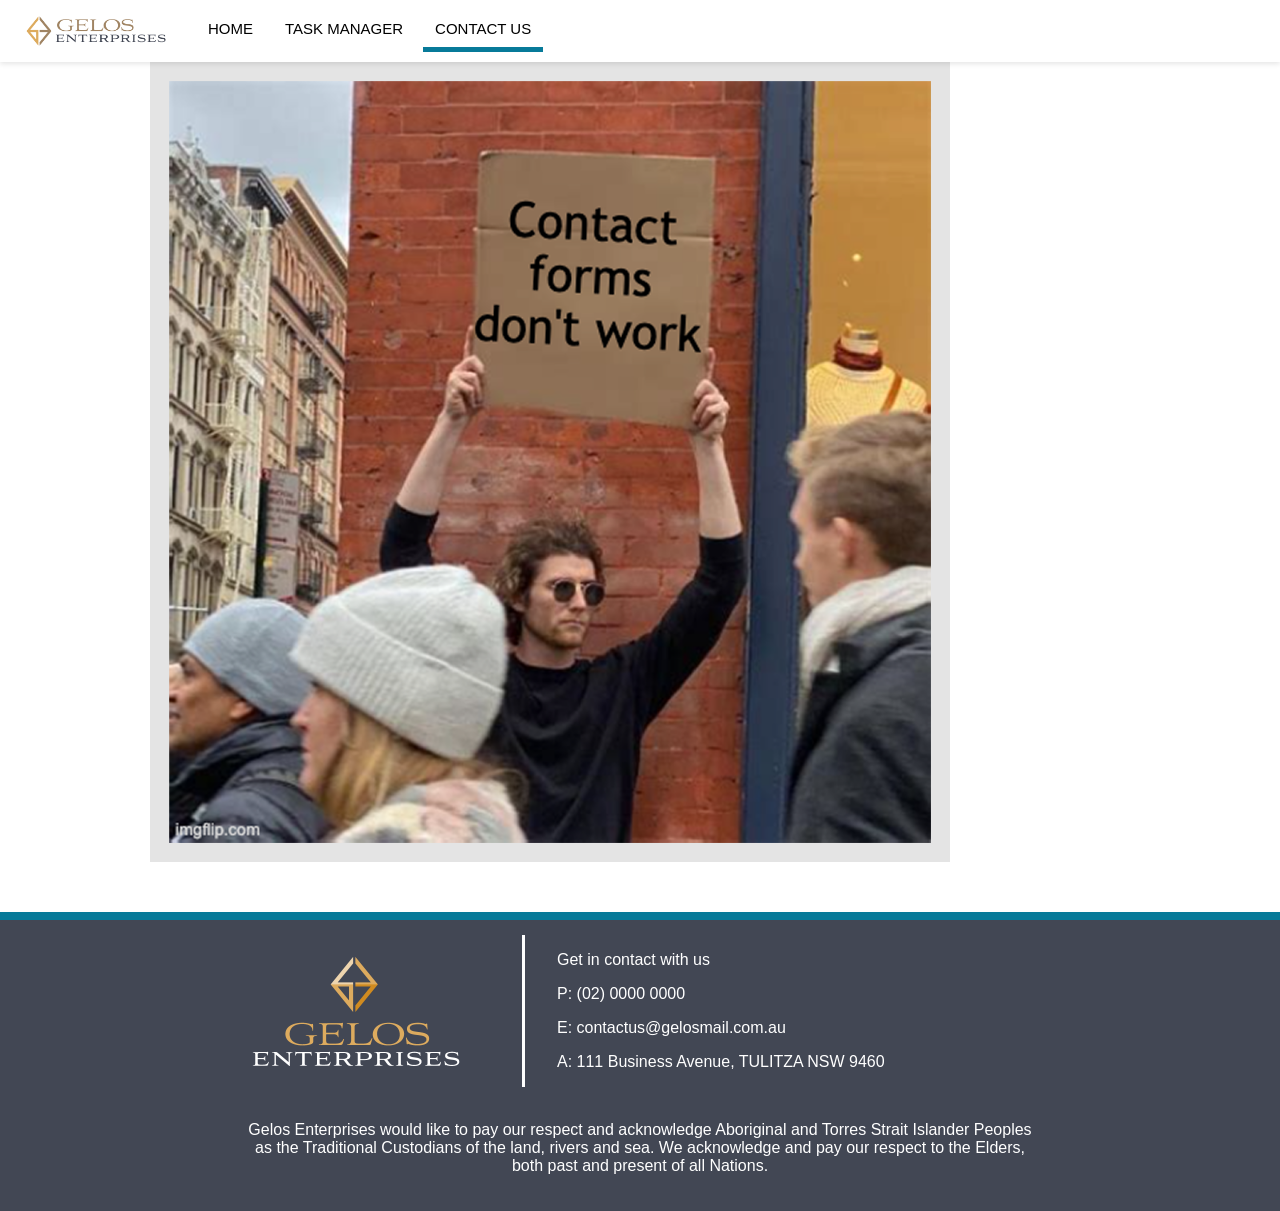
<file: action_page.html>
<!DOCTYPE html>
<html lang="en">
<head>
<meta charset="utf-8">
<meta name="viewport" content="width=device-width, initial-scale=1.0">
<link rel="stylesheet" href="styles.css">
<title>Contact Gelos</title>
<link rel="apple-touch-icon" sizes="180x180" href="apple-touch-icon.png">
<link rel="icon" type="image/png" sizes="32x32" href="favicon-32x32.png">
<link rel="icon" type="image/png" sizes="16x16" href="favicon-16x16.png">
<link rel="mask-icon" href="safari-pinned-tab.svg" color="#5bbad5">
<meta name="msapplication-TileColor" content="#ffffff">
<meta name="theme-color" content="#ffffff">
</head>
<body>
	<!--start navigation area-->
	<nav>
		<a href="https://share.tafensw.edu.au/share/file/d0b458dc-3922-409d-b1fe-9a2f785f4a38/1/GelosEnterprises.zip/index.html">
				<img src="images/Gelos-logo_header.png" width="200" height="50" alt="Gelos logo" class="navlogo">
				</a>
		<ul>
			<li>
				<a href="index.html">Home</a>
			</li>
			<li>
				<a href="tasks.html">Task Manager</a>
			</li>
			<li>
				<a href="contact.html" class="active">Contact Us</a>
			</li>
		</ul>
	</nav>
	<!--end navigation area	-->
	<!--<img src="images/banner-home.jpg" alt="banner image">-->
<div style="margin-left: 150px;">	
<!--
	<h1>Faruba!</h1>
	<h2>Dyn-o-mite!</h2>
-->
<img src="images/ContactForms.png" width="800" height="800" alt="Person holding a sign that says 'Contact forms don't work'" class="action_image">
</div>
	
<footer style="margin-top: 50px;">
<div id="footerdualblock">
	<img src="images/Gelos-logo_footer.png" width="300" alt="Gelos Footer logo">
	<div id="footercontact" >
	<p>Get in contact with us</p>
	<p>P: (02) 0000 0000</p>
	<p>E: contactus@gelosmail.com.au</p>
	<p>A: 111 Business Avenue, TULITZA NSW 9460</p></div></div>
	<br>
	<div id="AcknowledgeCountry">
	<p style="text-align:center;">Gelos Enterprises would like to pay our respect and acknowledge Aboriginal and Torres Strait Islander Peoples as the Traditional Custodians of the land, rivers and sea. We acknowledge and pay our respect to the Elders, both past and present of all Nations.
	</p>
</div>
</footer>
</body>
</html>
</file>
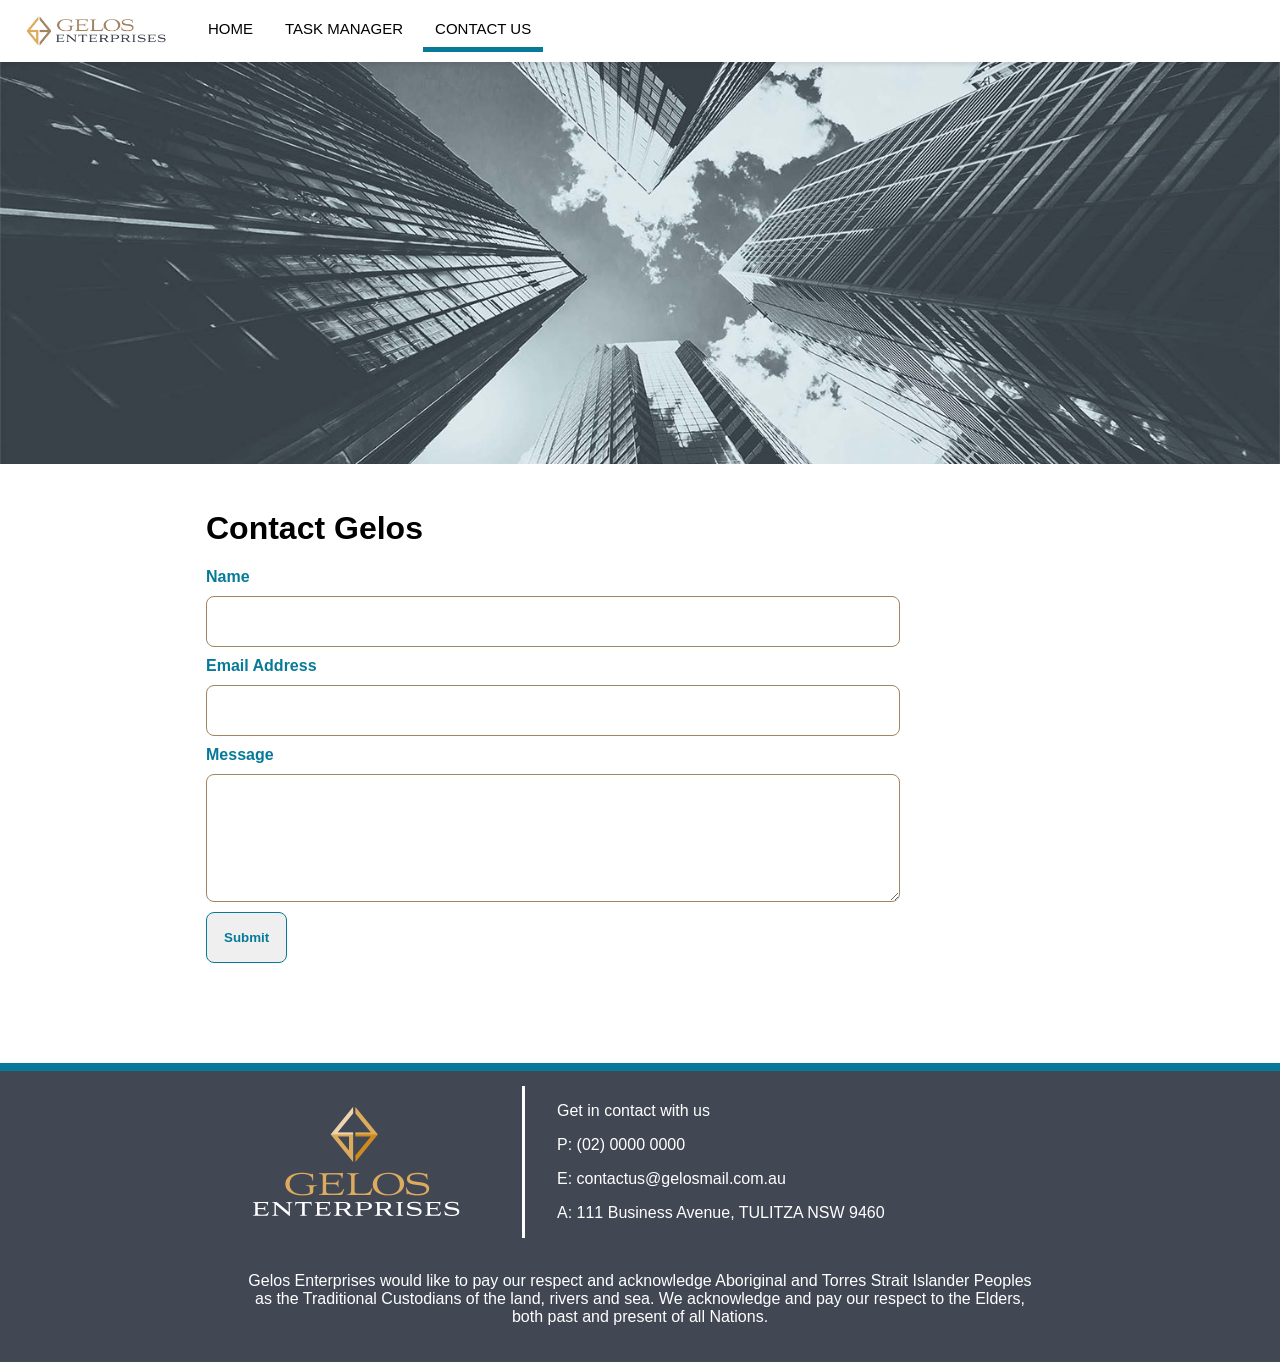
<file: contact.html>
<!DOCTYPE html>
<html lang="en">
<head>
<meta charset="utf-8">
<meta name="viewport" content="width=device-width, initial-scale=1.0">
<link rel="stylesheet" href="styles.css">
<title>Contact Gelos</title>
<link rel="apple-touch-icon" sizes="180x180" href="apple-touch-icon.png">
<link rel="icon" type="image/png" sizes="32x32" href="favicon-32x32.png">
<link rel="icon" type="image/png" sizes="16x16" href="favicon-16x16.png">
<link rel="mask-icon" href="safari-pinned-tab.svg" color="#5bbad5">
<meta name="msapplication-TileColor" content="#ffffff">
<meta name="theme-color" content="#ffffff">
<style>
  form label,
  form input,
  form textarea,
  form button {
    display: block;
    margin-bottom: 10px;
  }
  form button {
    margin-bottom: 0;
  }
</style>
</head>
<body>
	<!--start navigation area-->
	<nav>
		<a href="https://share.tafensw.edu.au/share/file/d0b458dc-3922-409d-b1fe-9a2f785f4a38/1/GelosEnterprises.zip/index.html">
				<img src="images/Gelos-logo_header.png" width="200" height="50" alt="Gelos logo" class="navlogo">
				</a>
		<ul>
			<li>
				<a href="index.html">Home</a>
			</li>
			<li>
				<a href="tasks.html">Task Manager</a>
			</li>
			<li>
				<a href="contact.html" class="active">Contact Us</a>
			</li>
		</ul>
	</nav>
	<!--end navigation area	-->
	<img src="images/banner-home.jpg" alt="banner image">
<div class="content">
	<h1>Contact Gelos</h1>
	<form action="action_page.html" method="post" target="_self">
		<label>Name</label>
		<input type="text" id="sendername" class="contact-fields" required>
		<label>Email Address</label>
		<input type="text" id="senderemail" class="contact-fields" required>
		<label>Message</label>
		<textarea class="contact-fields" required></textarea>
		<button type="submit" class="inactive-button">Submit</button>
	</form>
</div>
	<br>
<footer style="margin-top: 50px;">
<div id="footerdualblock">
	<img src="images/Gelos-logo_footer.png" width="300" alt="Gelos Footer logo">
	<div id="footercontact" >
	<p>Get in contact with us</p>
	<p>P: (02) 0000 0000</p>
	<p>E: contactus@gelosmail.com.au</p>
	<p>A: 111 Business Avenue, TULITZA NSW 9460</p></div></div>
	<br>
	<div id="AcknowledgeCountry">
	<p style="text-align:center;">Gelos Enterprises would like to pay our respect and acknowledge Aboriginal and Torres Strait Islander Peoples as the Traditional Custodians of the land, rivers and sea. We acknowledge and pay our respect to the Elders, both past and present of all Nations.
	</p>
</div>
</footer>
</body>
</html>
</file>
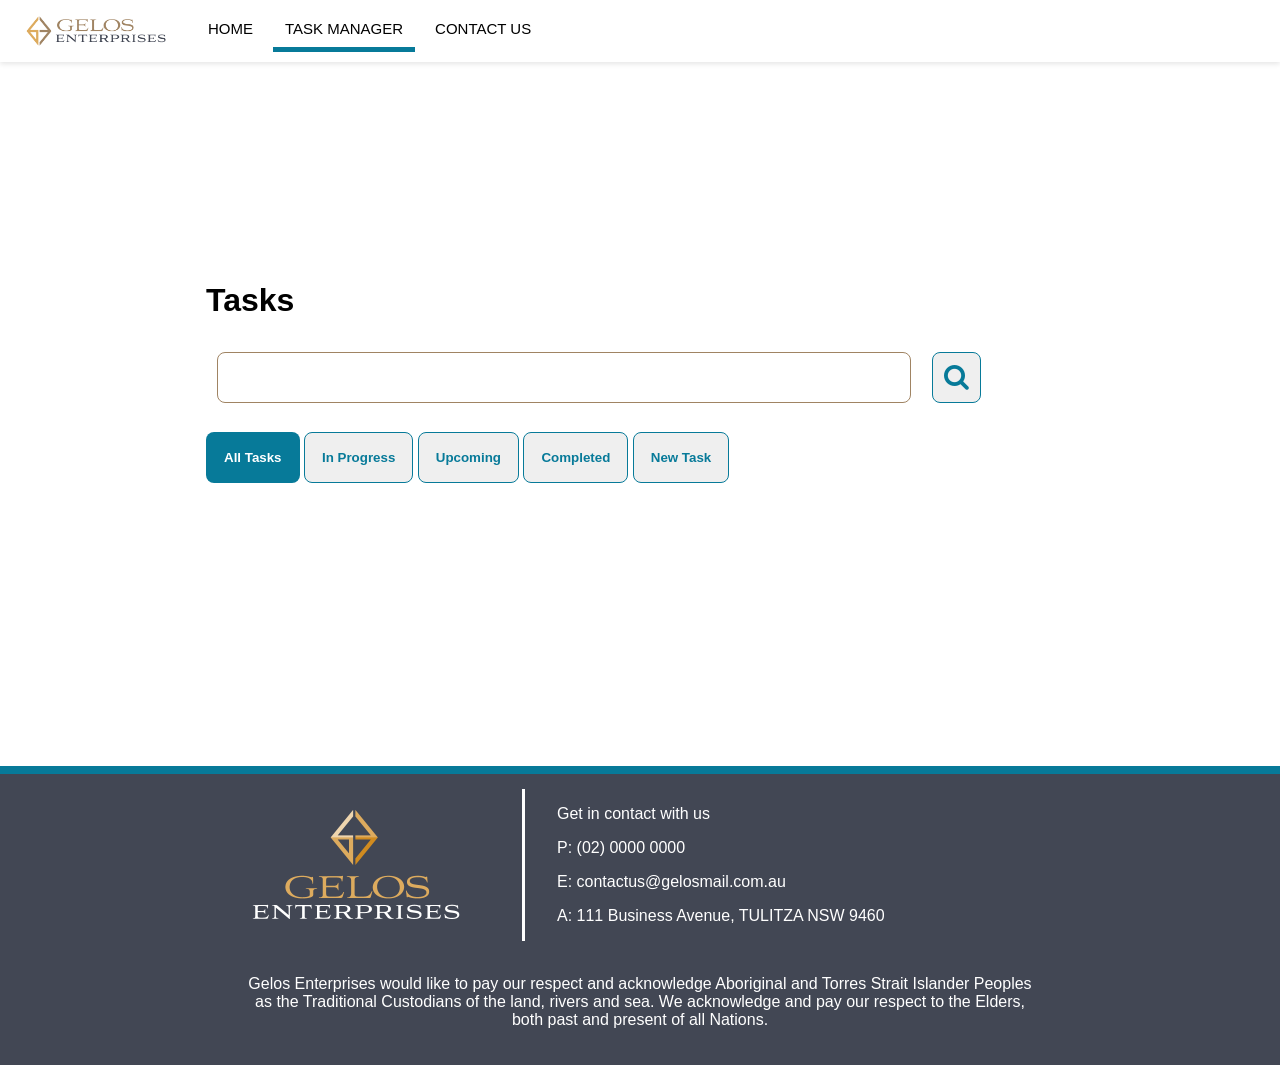
<file: tasks.html>
<!DOCTYPE html>
<html lang="en">
<head>
<meta charset="utf-8">
<meta name="viewport" content="width=device-width, initial-scale=1.0">
<link rel="stylesheet" href="styles.css">
<link rel="stylesheet" href="https://cdnjs.cloudflare.com/ajax/libs/font-awesome/4.7.0/css/font-awesome.min.css">
<title>Gelos Task Manager</title>
<link rel="apple-touch-icon" sizes="180x180" href="apple-touch-icon.png">
<link rel="icon" type="image/png" sizes="32x32" href="favicon-32x32.png">
<link rel="icon" type="image/png" sizes="16x16" href="favicon-16x16.png">
<link rel="mask-icon" href="safari-pinned-tab.svg" color="#5bbad5">
<meta name="msapplication-TileColor" content="#ffffff">
<meta name="theme-color" content="#ffffff">
</head>
<body>
	<!--start navigation area-->
	<nav>
		<a href="https://share.tafensw.edu.au/share/file/d0b458dc-3922-409d-b1fe-9a2f785f4a38/1/GelosEnterprises.zip/index.html">
				<img src="images/Gelos-logo_header.png" width="200" height="50" alt="Gelos logo" class="navlogo">
				</a>
		<ul>
			<li>
				<a href="index.html">Home</a>
			</li>
			<li>
				<a href="tasks.html" class="active">Task Manager</a>
			</li>
			<li>
				<a href="contact.html">Contact Us</a>
			</li>
		</ul>
	</nav>
<!--end navigation area	-->

	<div  id="taskForm" class="content" style="margin-top:175px; margin-bottom: 235px;">
		<h1>Tasks</h1> 
		
		<div class="search-container"><input type="text" id="search" class="search-field"><button aria-label="Search" title="Search" class="search-button"><i class="fa fa-search fa-2x"></i></button>
		</div><br>
<div id="filter-controls">
    <button class="active-button filter-btn" data-filter="all">All Tasks</button>
    <button class="inactive-button filter-btn" data-filter="in-progress">In Progress</button>
    <button class="inactive-button filter-btn" data-filter="upcoming">Upcoming</button>
    <button class="inactive-button filter-btn" data-filter="completed">Completed</button>
<button class="inactive-button filter-btn" data-filter="new">New Task</button>
</div>

<ul id="myUL">
   <!-- <li class="list-items" data-status="in-progress">
        <input type="checkbox" id="tskchk1" name="tskchk1">
        <strong class="editable-field" style="color:#a08463;">Task 1</strong>
        <p class="editable-field">Priority: High</p>
        <p class="editable-field">Staff: Jimmy</p>
        
        <button aria-label="Edit" title="Edit" class="icon-button"><i class="fa fa-pencil fa-2x"></i></button>
        <button aria-label="Delete" title="Delete" class="delete-button"><i class="fa fa-trash fa-2x"></i></button>
    </li>
    <li class="list-items" data-status="completed">
        <input type="checkbox" id="tskchk2" name="tskchk2" checked>
        <strong class="editable-field" style="color:#a08463;">Task 2</strong>
        <p class="editable-field">Priority: Low</p>
        <p class="editable-field">Staff: Sarah</p>
        
        <button aria-label="Edit" title="Edit" class="icon-button"><i class="fa fa-pencil fa-2x"></i></button>
        <button aria-label="Delete" title="Delete" class="delete-button"><i class="fa fa-trash fa-2x"></i></button>
    </li>-->
</ul>
</div>

<script src="tasks.js"></script>

<footer>
<div id="footerdualblock">
	<img src="images/Gelos-logo_footer.png" width="300" alt="Gelos Footer logo">
	<div id="footercontact" >
	<p>Get in contact with us</p>
	<p>P: (02) 0000 0000</p>
	<p>E: contactus@gelosmail.com.au</p>
	<p>A: 111 Business Avenue, TULITZA NSW 9460</p></div></div>
	<br>
	<div id="AcknowledgeCountry">
	<p style="text-align:center;">Gelos Enterprises would like to pay our respect and acknowledge Aboriginal and Torres Strait Islander Peoples as the Traditional Custodians of the land, rivers and sea. We acknowledge and pay our respect to the Elders, both past and present of all Nations.
	</p>
</div>
</footer>
</body>

</html>
</file>
<file: styles.css>
/*prevent padding from increasing rendered width*/
*, *::before, *::after { 
box-sizing: border-box; 
}	
html, body { 
height: 100%; 
margin: 0; 
} 
body { 
display: flex; 
flex-direction: column; 
min-height: 100vh;
		/* for the body to be at least viewport height */ }
nav {
	display: flex; /* align the logo and the list */
	align-items: center; /* vertically center the logo and text */
	justify-content: flex-start; /* keeps them to the left */
	position: sticky;
	top: 0;
	z-index: 1000; /* stays on top */
	background-color: white; /* otherwise transparent */
	padding: 10px 1rem;
	box-shadow: 0 2px 5px rgba(0,0,0,0.1); /* slight shadow for depth */
}


nav ul {
	display: flex; /* Make the list itself a flexbox to keep menu items in a row */
	gap: 8px;  
	flex-wrap: wrap; /*Prevent nav overflow and allow wrapping on small screens*/
	list-style-type: none;
	margin: 0;
	padding: 0;
	margin-left: 20px; /* add space between logo and menu */
	font-family: sans-serif;
	text-transform: uppercase;
	font-size: 15px;
}
nav img.navlogo { 
max-width: 160px; 
height: auto; 
}

/*Collapse nav and reduce spacing on small screens*/
@media (max-width: 600px) {
  nav ul { 
  gap: 8px; 
  font-size: 13px; 
  }
  .list-items { 
  gap: 16px; 
  flex-wrap: wrap; 
  }
  .content { 
  padding: 1rem; 
  }
}

/* links */
nav ul li a {
	display: block;
	color: black;
	padding: 10px 12px;
	white-space: nowrap;
	text-decoration: none;
}

nav ul li a:hover {
	border-bottom: 5px solid #077A99;
}
nav ul li a.active {
	border-bottom: 5px solid #077A99;
}
/*Constrain images to the container*/
img, svg { 
max-width: 100%; 
height: auto; 
display: block; 
}
html {
	scroll-behavior: smooth;
	font-family: sans-serif;
}
.content {
width: 100%; 
max-width: 900px;
flex: 1;   /* push the footer to the bottom */ 
margin: 0 auto; 
padding: 1.5rem 1rem 2rem;
background-color: white;

}
#banner {
	margin-left:auto;
	margin-right:auto;

}
.list-items{
	display: flex;
	align-items: center;
	justify-content: flex-start;
	gap: 38px;
}
/*custom checkbox start*/
/*https://stackoverflow.com/questions/4148499/how-to-style-a-checkbox-using-css*/
input[type="checkbox"] {
	appearance: none;
	-webkit-appearance: none;
	width: 30px;
	height: 30px;
	border: 2px solid #077A99;
	border-radius: 4px;
	background-color: white;
	cursor: pointer;
}

input[type="checkbox"]:checked {
	background-color: #077A99;
}


/* add a checkmark using CSS */
input[type="checkbox"]:checked::after {
	content: "✓";
	color: white;
	display: block;
	text-align: center;
	font-size: 32px;
	line-height: 20px;
}   
/*custom checkbox end*/
.active-button {
	background: #077A99;
	color: white;
	padding: 18px;
	border: none; 
	border-radius: 8px;
	font-weight: bold;
	cursor: pointer;
}
.inactive-button {
	color: #077A99;
	padding: 17px;
	border: 1px solid #077A99; 
	border-radius: 8px;
	font-weight: bold;
	cursor: pointer;
}
.inactive-button:hover {
background: #077A99;
color: white;
}
.icon-button {
	color: #077A99;
	margin-bottom: 11px;
	padding: 11px;
	border: 1px solid #077A99; 
	border-radius: 8px;
	font-weight: bold;
	cursor: pointer;
}
.icon-button:hover {
background: #077A99;
color: white;
}
.delete-button {
	color: #077A99;
	margin-bottom: 11px;
	padding: 11px;
	border: 1px solid #077A99; 
	border-radius: 8px;
	font-weight: bold;
	cursor: pointer;
}
.delete-button:hover {
background: #077A99;
color: white;
}
.contact-fields {
	padding: 17px;
	border: 1px solid #a08463; 
	border-radius: 8px;
	font-weight: bold;
}
.search-container {
    display: flex;
    align-items: center; /* This forces them to align their centers vertically */
    gap: 10px;           /* Replaces the need for messy margins */
}
.search-field {
	padding: 17px;
	border: 1px solid #a08463; 
	border-radius: 8px;
	margin: 11px;
	font-weight: bold;
	max-width: 460px; 
}
.search-button {
	color: #077A99;
	padding: 11px;
	border: 1px solid #077A99; 
	border-radius: 8px;
	font-weight: bold;
	cursor: pointer;
}
.search-button:hover {
background: #077A99;
color: white;
}
/* Responsive */
input[type="text"], textarea .search-field { 
width: 80%; 
max-width: 80%; 
}

input[type="text"]:focus {
	outline: 2px solid #077A99;
	outline-offset: 2px;
}
textarea {
	width: 80%;
	height: 8rem;
}
textarea:focus {
	outline: 2px solid #077A99;
	outline-offset: 2px;
}

form label {
	color: #077A99;
	font-weight: bold;
}
footer {
width: 100%;
border-top: 0.5em solid #077a99;
padding: 15px 0 20px;
color: white;
background-color: #424754;
/*position: relative;
bottom: auto;*/
}
#footerdualblock {
width: 100%;
max-width: 900px;  
margin: 0 auto;
display: flex;
gap: 1rem;
align-items: center;
padding: 0 1rem;
flex-wrap: wrap;
}
#footercontact {
	display:block;
	align-content: center;
	border-left: 0.2em solid #FFFFFF;
	padding-left: 2em;
}
#AcknowledgeCountry {
	margin: auto;
	width:65%;
	max-width: 800px;
}
</file>
